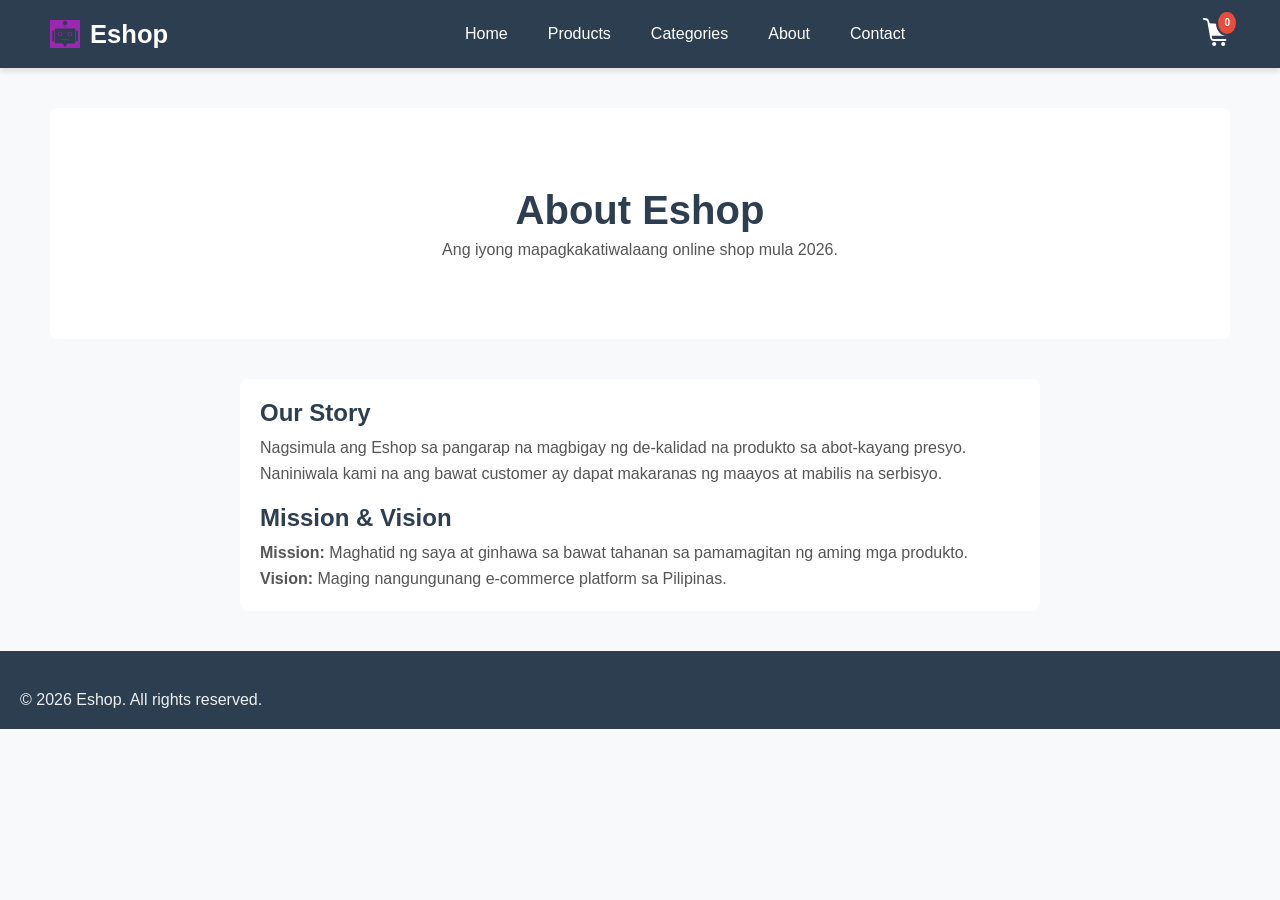
<file: about.html>
<!DOCTYPE html>
<html lang="en">
<head>
    <meta charset="UTF-8">
    <meta name="viewport" content="width=device-width, initial-scale=1.0">
    <title>Eshop - About Us</title>
    <link rel="stylesheet" href="style.css">
</head>
<body>
    <!-- ===== HEADER (Kopya lang mula sa index) ===== -->
    <header class="site-header">
        <div class="brand">
            <img src="assets/AIrobot.png" alt="Eshop Logo" width="30">
            <span class="company-name">Eshop</span>
        </div>
        <nav id="mainNav">
            <a href="index.html">Home</a>
            <a href="products.html">Products</a>
            <a href="categories.html">Categories</a>
            <a href="about.html">About</a>
            <a href="contact.html">Contact</a>
        </nav>
        <div class="actions">
            <a href="cart.html" class="cart-link">
                <img src="assets/cartwhite.svg" alt="Cart" width="28">
                <span class="cart-badge">0</span>
            </a>
            <button class="hamburger" onclick="toggleMenu()">
                <img src="assets/hamburgerwhite.svg" alt="Menu" width="28">
            </button>
        </div>
    </header>

    <!-- ===== MAIN CONTENT (About specific) ===== -->
    <main>
    <section class="hero">
        <h1>About Eshop</h1>
        <p>Ang iyong mapagkakatiwalaang online shop mula 2026.</p>
    </section>
    <section class="about-content">
        <h2>Our Story</h2>
        <p>Nagsimula ang Eshop sa pangarap na magbigay ng de-kalidad na produkto sa abot-kayang presyo. Naniniwala kami na ang bawat customer ay dapat makaranas ng maayos at mabilis na serbisyo.</p>
        <br>
        <h2>Mission &amp; Vision</h2>
        <p><strong>Mission:</strong> Maghatid ng saya at ginhawa sa bawat tahanan sa pamamagitan ng aming mga produkto.</p>
        <p><strong>Vision:</strong> Maging nangungunang e-commerce platform sa Pilipinas.</p>
    </section>
</main>

    <!-- ===== FOOTER ===== -->
    <footer class="site-footer">
        <p>&copy; 2026 Eshop. All rights reserved.</p>
    </footer>
    <script src="main.js"></script>
</body>
</html>
</file>
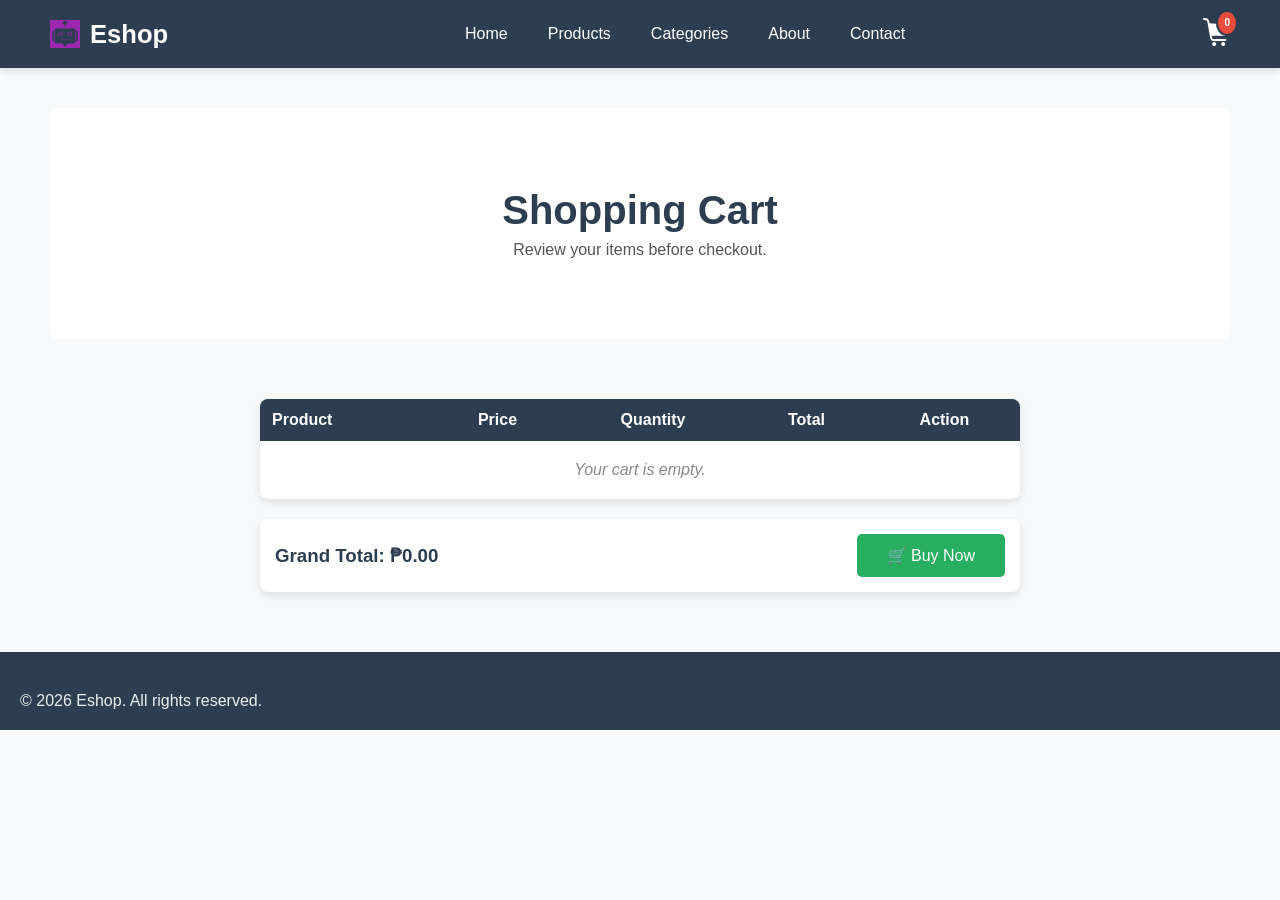
<file: cart.html>
<!DOCTYPE html>
<html lang="en">
<head>
    <meta charset="UTF-8">
    <meta name="viewport" content="width=device-width, initial-scale=1.0">
    <title>Eshop - Shopping Cart</title>
    <link rel="stylesheet" href="style.css">
</head>
<body>
    <!-- ===== HEADER (Gaya ng ibang pages) ===== -->
    <header class="site-header">
        <div class="brand">
            <img src="assets/AIrobot.png" alt="Eshop Logo" width="30">
            <span class="company-name">Eshop</span>
        </div>
        <nav id="mainNav">
            <a href="index.html">Home</a>
            <a href="products.html">Products</a>
            <a href="categories.html">Categories</a>
            <a href="about.html">About</a>
            <a href="contact.html">Contact</a>
        </nav>
        <div class="actions">
            <a href="cart.html" class="cart-link">
                <img src="assets/cartwhite.svg" alt="Cart" width="28">
                <span class="cart-badge" id="cartBadge">3</span>
            </a>
            <button class="hamburger" onclick="toggleMenu()">
                <img src="assets/hamburgerwhite.svg" alt="Menu" width="28">
            </button>
        </div>
    </header>

    <!-- ===== MAIN CONTENT (Cart Table) ===== -->
   <main>
    <section class="hero">
        <h1>Shopping Cart</h1>
        <p>Review your items before checkout.</p>
    </section>
    <section class="cart-container">
        <table class="cart-table">
            <thead>
                <tr>
                    <th>Product</th>
                    <th>Price</th>
                    <th>Quantity</th>
                    <th>Total</th>
                    <th>Action</th>
                </tr>
            </thead>
            <tbody id="cartItems">
                <!-- Dynamic rows here -->
            </tbody>
        </table>
        <div class="cart-summary">
            <h3>Grand Total: <span id="grandTotal">₱0.00</span></h3>
            <button id="buyButton" class="buy-btn">🛒 Buy Now</button>
        </div>
    </section>
</main>
    <!-- ===== FOOTER ===== -->
    <footer class="site-footer">
        <p>&copy; 2026 Eshop. All rights reserved.</p>
    </footer>

    <!-- ===== JAVASCRIPT (Cart specific) ===== -->
    <script src="main.js"></script>  <!-- For hamburger toggle -->
    <script src="cart.js"></script>   <!-- NEW: Cart logic -->
</body>
</html>
</file>
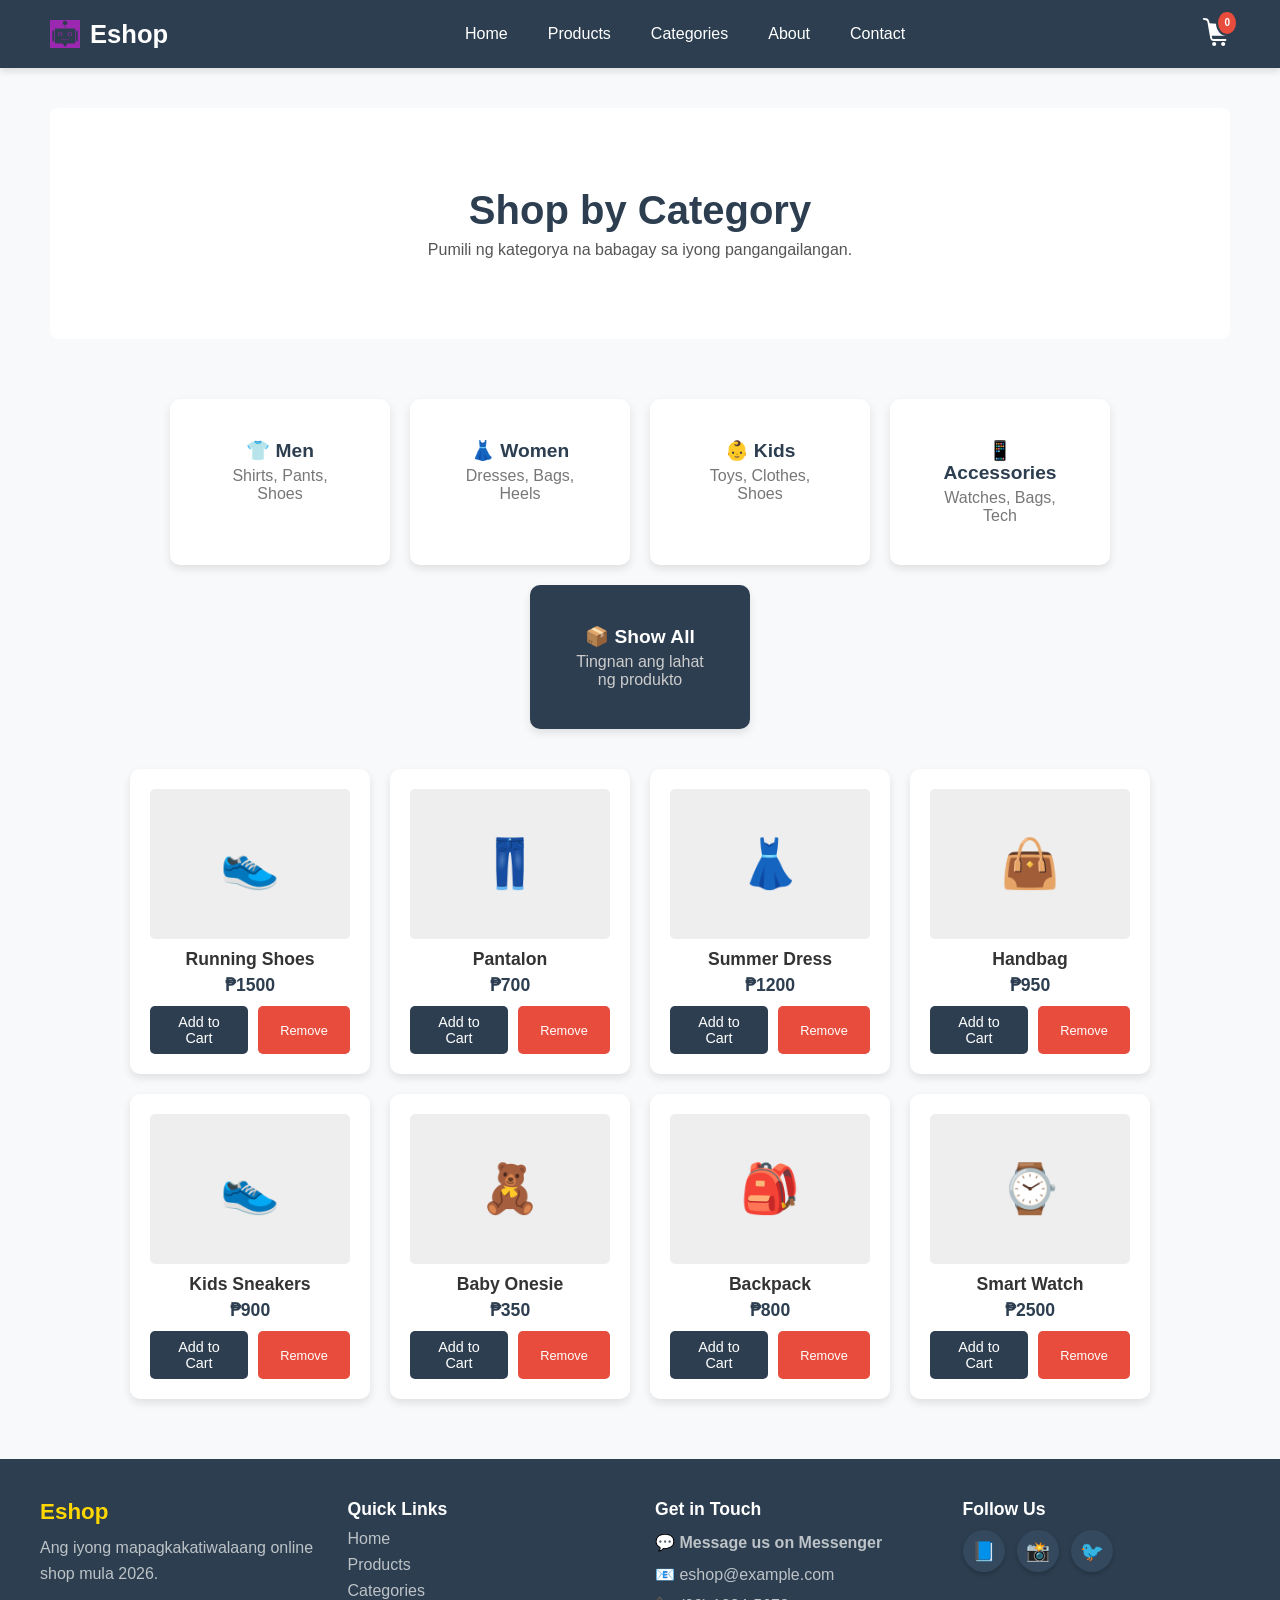
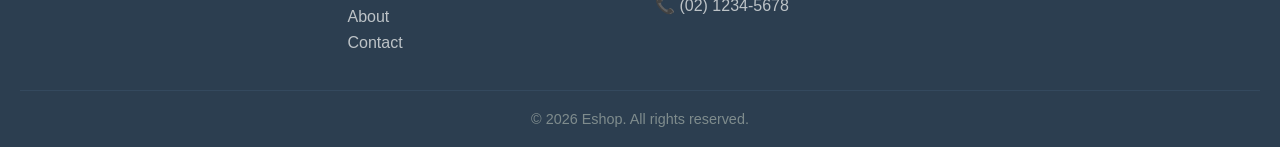
<file: categories.html>
<!DOCTYPE html>
<html lang="en">
<head>
    <meta charset="UTF-8">
    <meta name="viewport" content="width=device-width, initial-scale=1.0">
    <title>Eshop - Categories</title>
    <link rel="stylesheet" href="style.css">
</head>
<body>
    <!-- ===== HEADER (SAME) ===== -->
    <header class="site-header">
        <div class="brand">
            <img src="assets/AIrobot.png" alt="Eshop Logo" width="30">
            <span class="company-name">Eshop</span>
        </div>
        <nav id="mainNav">
            <a href="index.html">Home</a>
            <a href="products.html">Products</a>
            <a href="categories.html">Categories</a>
            <a href="about.html">About</a>
            <a href="contact.html">Contact</a>
        </nav>
        <div class="actions">
            <a href="cart.html" class="cart-link">
                <img src="assets/cartwhite.svg" alt="Cart" width="28">
                <span class="cart-badge" id="cartBadge">0</span>
            </a>
            <button class="hamburger" onclick="toggleMenu()">
                <img src="assets/hamburgerwhite.svg" alt="Menu" width="28">
            </button>
        </div>
    </header>

    <!-- ===== MAIN ===== -->
    <main>
        <section class="hero">
            <h1>Shop by Category</h1>
            <p>Pumili ng kategorya na babagay sa iyong pangangailangan.</p>
        </section>

        <!-- Category Cards (May onclick events) -->
        <section class="categories-grid">
            <div class="category-card" onclick="filterProducts('Men')" style="cursor: pointer;">
                <h3>👕 Men</h3>
                <p>Shirts, Pants, Shoes</p>
            </div>
            <div class="category-card" onclick="filterProducts('Women')" style="cursor: pointer;">
                <h3>👗 Women</h3>
                <p>Dresses, Bags, Heels</p>
            </div>
            <div class="category-card" onclick="filterProducts('Kids')" style="cursor: pointer;">
                <h3>👶 Kids</h3>
                <p>Toys, Clothes, Shoes</p>
            </div>
            <div class="category-card" onclick="filterProducts('Accessories')" style="cursor: pointer;">
                <h3>📱 Accessories</h3>
                <p>Watches, Bags, Tech</p>
            </div>
          <div class="category-card show-all" onclick="filterProducts('all')">
    <h3>📦 Show All</h3>
    <p>Tingnan ang lahat ng produkto</p>
</div>
        </section>

        <!-- Dito lalabas ang mga produkto batay sa napiling kategorya -->
        <section id="category-products" class="products-grid">
            <!-- Automatic na popunuin ng JavaScript ang mga product cards dito -->
        </section>
    </main>

<!-- ===== FOOTER ===== -->
<footer class="site-footer">
    <div class="footer-container">
        <!-- Column 1: Brand -->
        <div class="footer-col">
            <h3>Eshop</h3>
            <p>Ang iyong mapagkakatiwalaang online shop mula 2026.</p>
        </div>

        <!-- Column 2: Quick Links -->
        <div class="footer-col">
            <h4>Quick Links</h4>
            <ul>
                <li><a href="index.html">Home</a></li>
                <li><a href="products.html">Products</a></li>
                <li><a href="categories.html">Categories</a></li>
                <li><a href="about.html">About</a></li>
                <li><a href="contact.html">Contact</a></li>
            </ul>
        </div>

<!-- Column 3: Contact (Messenger + Email) -->
<div class="footer-col">
    <h4>Get in Touch</h4>
    
    <!-- Messenger Link (Best for mobile & desktop) -->
    <p>💬 <a href="https://m.me/example2026" target="_blank">Message us on Messenger</a></p>
    
    <!-- Email Link (Puwede pa rin) -->
    <p>📧 <a href="mailto:example@gmail.com">eshop@example.com</a></p>
    
    <!-- Phone Number (Para sa mga gusto tumawag) -->
    <p>📞 <a href="tel:+6312345678">(02) 1234-5678</a></p>
</div>

        <!-- Column 4: Social Media (Optional) -->
        <div class="footer-col">
            <h4>Follow Us</h4>
            <div class="social-links">
    <a href="https://facebook.com/yourpage" target="_blank">📘</a>
    <a href="https://instagram.com/yourpage" target="_blank">📸</a>
    <a href="https://twitter.com/yourpage" target="_blank">🐦</a>
</div>
        </div>
    </div>

    <!-- Bottom Bar: Copyright -->
    <div class="footer-bottom">
        <p>&copy; 2026 Eshop. All rights reserved.</p>
    </div>
</footer>
    <script src="main.js"></script>
    <script src="cart.js"></script>
</body>
</html>
</file>
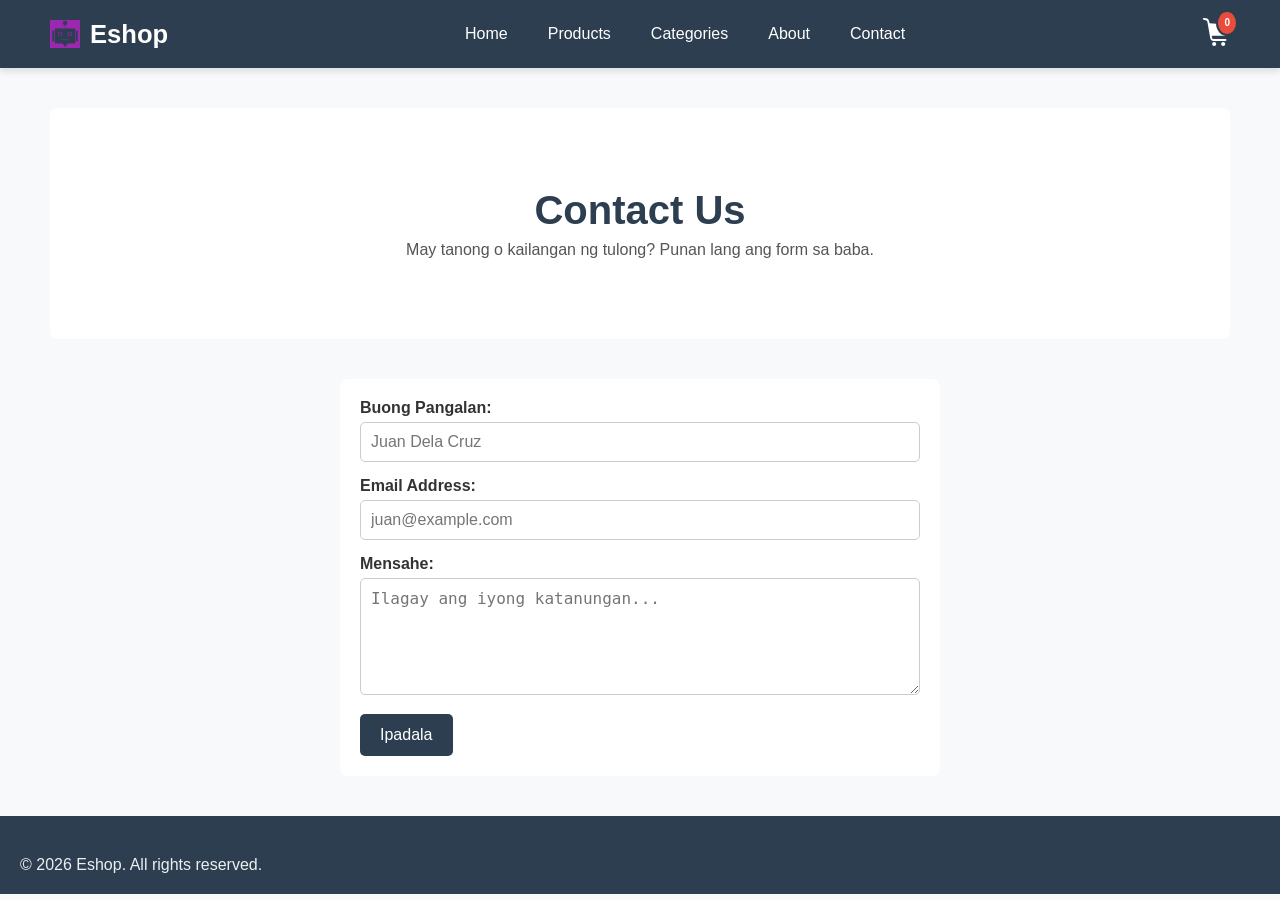
<file: contact.html>
<!DOCTYPE html>
<html lang="en">
<head>
    <meta charset="UTF-8">
    <meta name="viewport" content="width=device-width, initial-scale=1.0">
    <title>Eshop - Contact</title>
    <link rel="stylesheet" href="style.css">
</head>
<body>
    <!-- ===== HEADER ===== -->
    <header class="site-header">
        <div class="brand">
            <img src="assets/AIrobot.png" alt="Eshop Logo" width="30">
            <span class="company-name">Eshop</span>
        </div>
        <nav id="mainNav">
            <a href="index.html">Home</a>
            <a href="products.html">Products</a>
            <a href="categories.html">Categories</a>
            <a href="about.html">About</a>
            <a href="contact.html">Contact</a>
        </nav>
        <div class="actions">
            <a href="cart.html" class="cart-link">
                <img src="assets/cartwhite.svg" alt="Cart" width="28">
                <span class="cart-badge">0</span>
            </a>
            <button class="hamburger" onclick="toggleMenu()">
                <img src="assets/hamburgerwhite.svg" alt="Menu" width="28">
            </button>
        </div>
    </header>

    <!-- ===== MAIN CONTENT (Contact Form) ===== -->
    <main>
    <section class="hero">
        <h1>Contact Us</h1>
        <p>May tanong o kailangan ng tulong? Punan lang ang form sa baba.</p>
    </section>
    <section class="contact-form">
        <form>
            <div class="form-group">
                <label for="name">Buong Pangalan:</label>
                <input type="text" id="name" placeholder="Juan Dela Cruz">
            </div>
            <div class="form-group">
                <label for="email">Email Address:</label>
                <input type="email" id="email" placeholder="juan@example.com">
            </div>
            <div class="form-group">
                <label for="message">Mensahe:</label>
                <textarea id="message" rows="5" placeholder="Ilagay ang iyong katanungan..."></textarea>
            </div>
            <button type="submit" class="submit-btn">Ipadala</button>
        </form>
    </section>
</main>
    <!-- ===== FOOTER ===== -->
    <footer class="site-footer">
        <p>&copy; 2026 Eshop. All rights reserved.</p>
    </footer>
    <script src="main.js"></script>
</body>
              </html>
</file>
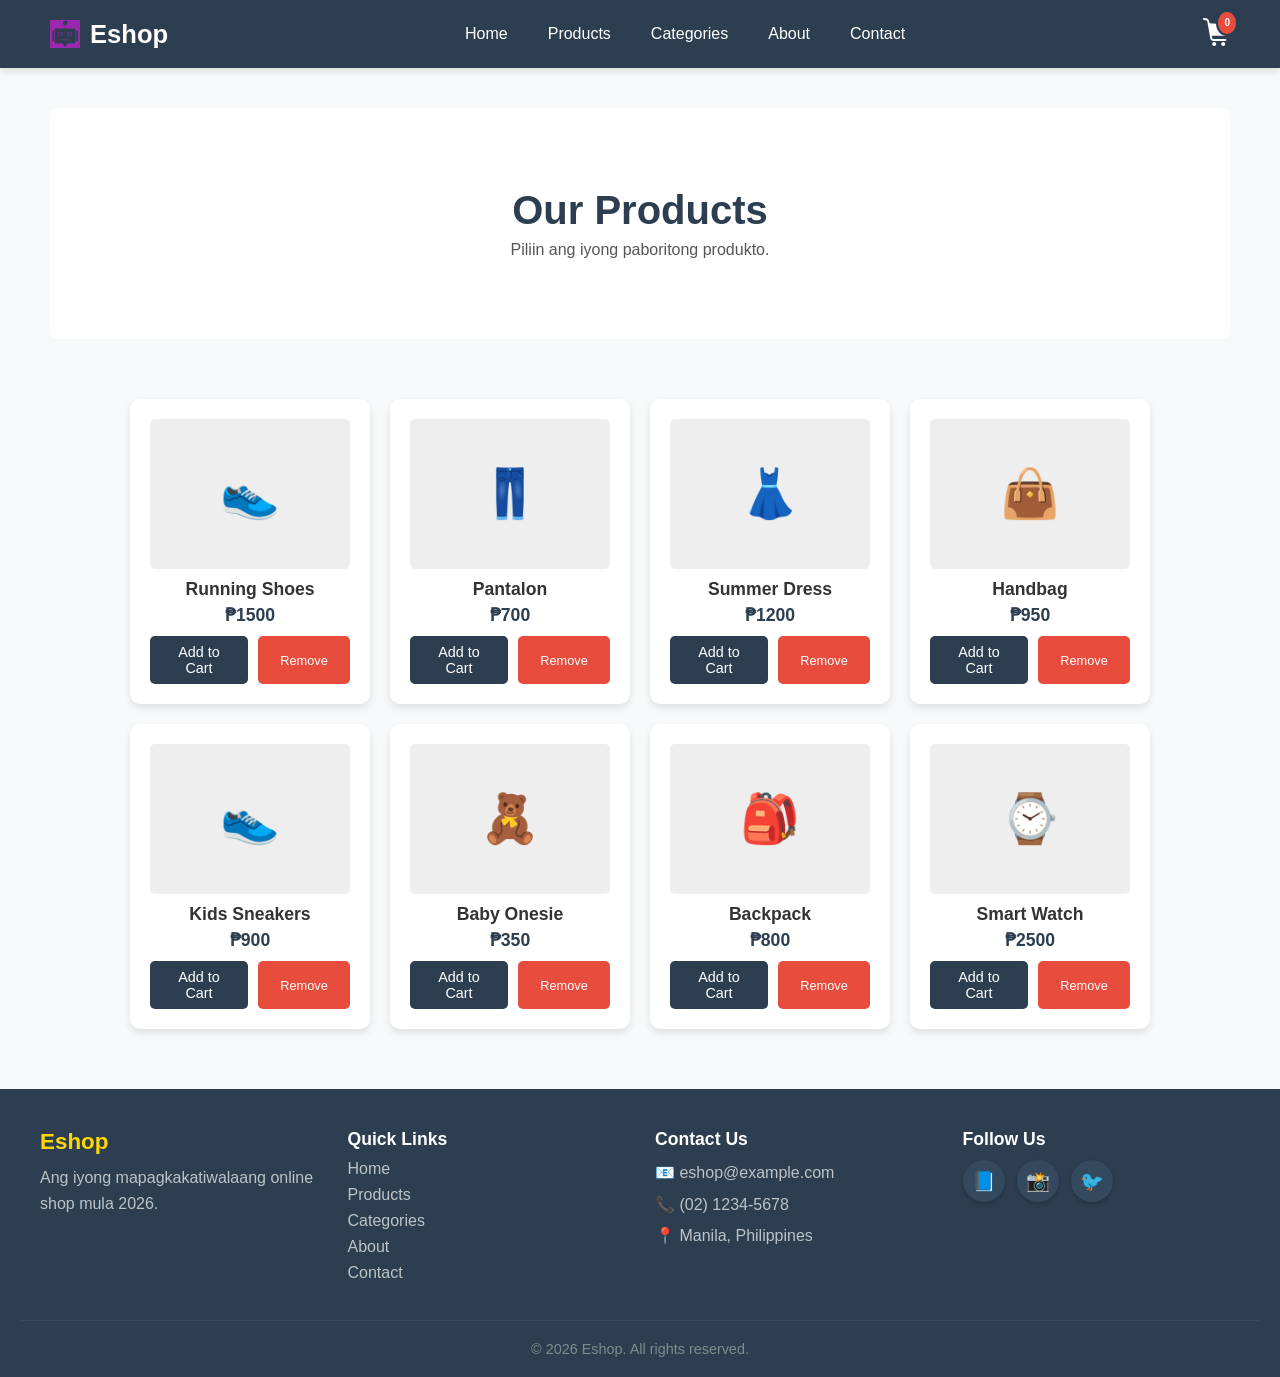
<file: products.html>
<!DOCTYPE html>
<html lang="en">
<head>
    <meta charset="UTF-8">
    <meta name="viewport" content="width=device-width, initial-scale=1.0">
    <title>Eshop - Products</title>
    <link rel="stylesheet" href="style.css">
</head>
<body>
    <!-- ===== HEADER ===== -->
    <header class="site-header">
        <div class="brand">
            <img src="assets/AIrobot.png" alt="Eshop Logo" width="30">
            <span class="company-name">Eshop</span>
        </div>
        <nav id="mainNav">
            <a href="index.html">Home</a>
            <a href="products.html">Products</a>
            <a href="categories.html">Categories</a>
            <a href="about.html">About</a>
            <a href="contact.html">Contact</a>
        </nav>
        <div class="actions">
            <a href="cart.html" class="cart-link">
                <img src="assets/cartwhite.svg" alt="Cart" width="28">
                <span class="cart-badge" id="cartBadge">0</span>
            </a>
            <button class="hamburger" onclick="toggleMenu()">
                <img src="assets/hamburgerwhite.svg" alt="Menu" width="28">
            </button>
        </div>
    </header>

    <main>
        <section class="hero">
            <h1>Our Products</h1>
            <p>Piliin ang iyong paboritong produkto.</p>
        </section>

        <!-- Dito lalabas ang LAHAT ng produkto mula sa cart.js -->
        <section id="all-products-grid" class="products-grid">
            <!-- Automatic na popunuin ng JavaScript -->
        </section>
    </main>

   <!-- ===== FOOTER ===== -->
<footer class="site-footer">
    <div class="footer-container">
        <!-- Column 1: Brand -->
        <div class="footer-col">
            <h3>Eshop</h3>
            <p>Ang iyong mapagkakatiwalaang online shop mula 2026.</p>
        </div>
        
        <!-- Column 2: Quick Links -->
        <div class="footer-col">
            <h4>Quick Links</h4>
            <ul>
                <li><a href="index.html">Home</a></li>
                <li><a href="products.html">Products</a></li>
                <li><a href="categories.html">Categories</a></li>
                <li><a href="about.html">About</a></li>
                <li><a href="contact.html">Contact</a></li>
            </ul>
        </div>
        
        <!-- Column 3: Contact Info -->
        <div class="footer-col">
            <h4>Contact Us</h4>
            <p>📧 eshop@example.com</p>
            <p>📞 (02) 1234-5678</p>
            <p>📍 Manila, Philippines</p>
        </div>
        
        <!-- Column 4: Social Media (Optional) -->
        <div class="footer-col">
            <h4>Follow Us</h4>
            <div class="social-links">
                <a href="#">📘</a>
                <a href="#">📸</a>
                <a href="#">🐦</a>
            </div>
        </div>
    </div>
    
    <!-- Bottom Bar: Copyright -->
    <div class="footer-bottom">
        <p>&copy; 2026 Eshop. All rights reserved.</p>
    </div>

    <script src="main.js"></script>
    <script src="cart.js"></script>
</body>
  </html>
</file>
<file: style.css>
/* ======================================== */
/* 1. RESET AT BASE SETTINGS                */
/* ======================================== */
* {
    margin: 0;
    padding: 0;
    box-sizing: border-box;
}

body {
    font-family: Arial, sans-serif;
    background-color: #f8f9fa;
}


/* ======================================== */
/* 2. HEADER (site-header)                  */
/* ======================================== */
.site-header {
    background-color: #2c3e50;
    padding: 12px 16px;
    display: flex;
    align-items: center;
    justify-content: space-between;
    box-shadow: 0 4px 6px rgba(0, 0, 0, 0.1);
}

/* --- Brand (Logo + Company Name) --- */
.brand {
    display: flex;
    align-items: center;
    gap: 10px;
}

.company-name {
    color: white;
    font-size: 1.2rem;
    font-weight: bold;
}

/* --- Navigation (nakatago sa mobile) --- */
#mainNav {
    display: none;
    flex-direction: column;
    position: absolute;
    top: 60px;
    left: 0;
    width: 100%;
    background-color: #2c3e50;
    padding: 15px 20px;
    z-index: 999;
}

#mainNav.show {
    display: flex;
}

#mainNav a {
    color: white;
    text-decoration: none;
    padding: 10px 0;
    border-bottom: 1px solid rgba(255, 255, 255, 0.1);
}

#mainNav a:last-child {
    border-bottom: none;
}

/* --- Actions (Cart + Hamburger) --- */
.actions {
    display: flex;
    align-items: center;
    gap: 15px;
}

/* Cart Link (may Badge) */
.cart-link {
    position: relative;
    display: inline-block;
    text-decoration: none;
}

/* ITO ANG BADGE (yung may nakasero na pula) */
.cart-badge {
    position: absolute;
    top: -8px;
    right: -8px;
    background-color: #e74c3c;
    color: white;
    font-size: 10px;
    font-weight: bold;
    padding: 2px 6px;
    border-radius: 50%;
    min-width: 18px;
    text-align: center;
    line-height: 18px;
    border: 2px solid #2c3e50;
}

/* Hamburger Button */
.hamburger {
    background: none;
    border: none;
    cursor: pointer;
    padding: 2px;
}


/* ======================================== */
/* 3. MAIN CONTENT (HERO SECTION)           */
/* ======================================== */
.hero {
    padding: 50px 20px;
    text-align: center;
    background-color: white;
    margin: 20px;
    border-radius: 8px;
}

.hero h1 {
    font-size: 2rem;
    color: #2c3e50;
}

.hero p {
    color: #555;
    margin-top: 8px;
}


/* ======================================== */
/* 4. PRODUCTS PAGE                         */
/* ======================================== */
.products-grid {
    display: flex;
    flex-wrap: wrap;
    gap: 20px;
    padding: 20px;
    justify-content: center;
    max-width: 1200px;
    margin: 0 auto;
}

.product-card {
    background: white;
    padding: 15px;
    border-radius: 10px;
    box-shadow: 0 4px 8px rgba(0, 0, 0, 0.1);
    width: 200px;
    text-align: center;
    transition: transform 0.2s, box-shadow 0.2s;
}

.product-card:hover {
    transform: translateY(-5px);
    box-shadow: 0 8px 16px rgba(0, 0, 0, 0.15);
}

.product-image {
    background: #eee;
    height: 150px;
    display: flex;
    align-items: center;
    justify-content: center;
    border-radius: 5px;
    font-size: 3rem;
    margin-bottom: 10px;
}

.product-card h3 {
    font-size: 1.1rem;
    margin: 10px 0 5px;
    color: #333;
}

.product-price {
    font-size: 1.1rem;
    font-weight: bold;
    color: #2c3e50;
    margin-bottom: 10px;
}

/* Add to Cart Button */
.add-to-cart {
    background-color: #2c3e50;
    color: white;
    border: none;
    padding: 8px 15px;
    border-radius: 5px;
    cursor: pointer;
    font-size: 0.9rem;
    transition: background-color 0.2s;
}

.add-to-cart:hover {
    background-color: #1a252f;
}

/* Remove from Cart Button (sa Products at Categories pages) */
.remove-from-cart {
    background-color: #e74c3c;
    color: white;
    border: none;
    padding: 8px 12px;
    border-radius: 5px;
    cursor: pointer;
    font-size: 0.8rem;
    transition: background-color 0.2s;
}

.remove-from-cart:hover {
    background-color: #c0392b;
}

/* Para pantay ang Add at Remove buttons */
.product-card .add-to-cart,
.product-card .remove-from-cart {
    flex: 1;
    min-width: 80px;
}


/* ======================================== */
/* 5. CATEGORIES PAGE                       */
/* ======================================== */
.categories-grid {
    display: flex;
    flex-wrap: wrap;
    gap: 20px;
    padding: 20px;
    justify-content: center;
    max-width: 1200px;
    margin: 0 auto;
}

.category-card {
    background: white;
    padding: 30px;
    border-radius: 10px;
    box-shadow: 0 4px 8px rgba(0, 0, 0, 0.1);
    width: 200px;
    text-align: center;
    transition: transform 0.2s;
    cursor: pointer;
}

.category-card:hover {
    transform: translateY(-5px);
}

.category-card h3 {
    font-size: 1.2rem;
    color: #2c3e50;
}

.category-card p {
    color: #777;
    margin-top: 5px;
}

/* SPECIAL: Para lang sa "Show All" */
.category-card.show-all {
    background: #2c3e50;  /* Madilim na asul */
    color: white;          /* Puting text */
}

.category-card.show-all h3 {
    color: white;          /* Puting text para sa heading */
}

.category-card.show-all p {
    color: #ccc;           /* Light gray para sa subtext */
}
/* ======================================== */
/* 6. ABOUT PAGE                            */
/* ======================================== */
.about-content {
    padding: 20px;
    max-width: 800px;
    margin: 0 auto;
    background: white;
    border-radius: 8px;
}

.about-content h2 {
    color: #2c3e50;
    margin-bottom: 8px;
}

.about-content p {
    color: #555;
    line-height: 1.6;
}


/* ======================================== */
/* 7. CONTACT PAGE (Form)                   */
/* ======================================== */
.contact-form {
    padding: 20px;
    max-width: 600px;
    margin: 0 auto;
    background: white;
    border-radius: 8px;
}

.form-group {
    margin-bottom: 15px;
}

.form-group label {
    display: block;
    margin-bottom: 5px;
    font-weight: bold;
    color: #333;
}

.form-group input,
.form-group textarea {
    width: 100%;
    padding: 10px;
    border: 1px solid #ccc;
    border-radius: 5px;
    font-size: 1rem;
}

.submit-btn {
    background-color: #2c3e50;
    color: white;
    border: none;
    padding: 12px 20px;
    border-radius: 5px;
    cursor: pointer;
    font-size: 1rem;
    transition: background-color 0.2s;
}

.submit-btn:hover {
    background-color: #1a252f;
}


/* ======================================== */
/* 8. CART PAGE                             */
/* ======================================== */
.cart-container {
    padding: 20px;
    max-width: 800px;
    margin: 0 auto;
}

.cart-table {
    width: 100%;
    border-collapse: collapse;
    background: white;
    border-radius: 8px;
    overflow: hidden;
    box-shadow: 0 4px 8px rgba(0, 0, 0, 0.1);
}

.cart-table thead {
    background-color: #2c3e50;
    color: white;
}

.cart-table th {
    padding: 12px;
    text-align: left;
}

.cart-table th:nth-child(2),
.cart-table th:nth-child(3),
.cart-table th:nth-child(4),
.cart-table th:nth-child(5) {
    text-align: center;
}

/* Empty cart message */
.empty-cart-message {
    text-align: center;
    padding: 20px;
    color: #888;
    font-style: italic;
}

/* Cart table rows */
.cart-row {
    border-bottom: 1px solid #eee;
}

.cart-row:last-child {
    border-bottom: none;
}

.cart-row:hover {
    background-color: #f9f9f9;
}

/* Cart table cells */
.cart-cell {
    padding: 12px;
    vertical-align: middle;
}

.text-center {
    text-align: center;
}

/* Quantity buttons (+, -) */
.qty-btn {
    background-color: #ecf0f1;
    border: 1px solid #bdc3c7;
    border-radius: 4px;
    padding: 4px 10px;
    margin: 0 5px;
    cursor: pointer;
    font-weight: bold;
    transition: background 0.2s;
}

.qty-btn:hover {
    background-color: #bdc3c7;
}zqzqqq{}

/* Remove button (sa cart page) */
.remove-btn {
    background-color: #e74c3c;
    color: white;
    border: none;
    border-radius: 4px;
    padding: 6px 12px;
    cursor: pointer;
    transition: background 0.2s;
}


.remove-btn:hover {
    background-color: #c0392b;
}

/* Cart Summary (Total + Buy Button) */
.cart-summary {
    display: flex;
    justify-content: space-between;
    align-items: center;
    margin-top: 20px;
    padding: 15px;
    background: white;
    border-radius: 8px;
    box-shadow: 0 4px 8px rgba(0, 0, 0, 0.1);
}

.cart-summary h3 {
    color: #2c3e50;
}

/* Buy Now button */
.buy-btn {
    background-color: #27ae60;
    color: white;
    border: none;
    padding: 12px 30px;
    border-radius: 5px;
    font-size: 1rem;
    cursor: pointer;
    transition: background 0.2s;
}

.buy-btn:hover {
    background-color: #1e8449;
}

/* ======================================== */
/* 10. MEDIA QUERIES (Responsive)           */
/* ======================================== */

/* --- TABLET (768px pataas) --- */
@media (min-width: 768px) {
    .site-header {
        padding: 15px 30px;
    }

    .company-name {
        font-size: 1.4rem;
    }

    #mainNav {
        display: flex !important;
        flex-direction: row;
        position: static;
        width: auto;
        background: transparent;
        padding: 0;
        gap: 25px;
    }

    #mainNav a {
        padding: 0;
        border-bottom: none;
        font-size: 0.95rem;
        transition: color 0.3s;
    }

    #mainNav a:hover {
        color: #f1c40f;
    }

    .hamburger {
        display: none;
    }

    .cart-badge {
        border-color: #2c3e50;
    }

    .hero {
        padding: 60px 30px;
        margin: 30px 40px;
    }

    .product-card {
        width: 220px;
    }
}

/* --- LAPTOP / DESKTOP (1024px pataas) --- */
@media (min-width: 1024px) {
    .site-header {
        padding: 18px 50px;
    }

    .company-name {
        font-size: 1.6rem;
    }

    #mainNav {
        gap: 40px;
    }

    #mainNav a {
        font-size: 1rem;
    }

    .actions {
        gap: 25px;
    }

    .hero {
        padding: 80px 40px;
        margin: 40px 50px;
    }

    .hero h1 {
        font-size: 2.5rem;
    }

    .product-card {
        width: 240px;
        padding: 20px;
    }

    .category-card {
        width: 220px;
        padding: 40px;
    }
}

/* --- MALAKING DESKTOP (1440px pataas) --- */
@media (min-width: 1440px) {
    .site-header {
        padding: 20px 80px;
    }

    .company-name {
        font-size: 1.8rem;
    }

    #mainNav {
        gap: 60px;
    }

    .hero {
        padding: 100px 60px;
        margin: 40px 80px;
    }

    .hero h1 {
        font-size: 3rem;
    }

    .product-card {
        width: 260px;
    }
}

/* --- MOBILE (600px pababa) --- */
@media (max-width: 600px) {
    .product-card {
        width: 160px;
        padding: 10px;
    }

    .product-image {
        height: 100px;
        font-size: 2rem;
    }

    .product-card h3 {
        font-size: 0.95rem;
    }

    .product-price {
        font-size: 0.95rem;
    }

    .add-to-cart {
        font-size: 0.8rem;
        padding: 6px 12px;
    }

    .remove-from-cart {
        font-size: 0.7rem;
        padding: 6px 10px;
    }

    .category-card {
        width: 160px;
        padding: 20px;
    }

    .category-card h3 {
        font-size: 1rem;
    }

    .cart-cell {
        font-size: 0.8rem;
        padding: 8px 4px;
    }

    .qty-btn {
        padding: 2px 6px;
        font-size: 0.8rem;
    }

    .remove-btn {
        padding: 4px 8px;
        font-size: 0.8rem;
    }

    .cart-summary {
        flex-direction: column;
        gap: 15px;
        text-align: center;
    }

    .cart-table th,
    .cart-table td {
        font-size: 0.75rem;
        padding: 6px 3px;
    }

    .contact-form {
        padding: 15px;
        margin: 0 10px;
    }

    .about-content {
        padding: 15px;
        margin: 0 10px;
    }
}

/* ======================================== */
/* 11. FOOTER STYLES                        */
/* ======================================== */

/* Main Footer Container */
.site-footer {
    background-color: #2c3e50;
    color: #ecf0f1;
    padding: 40px 20px 20px;
    margin-top: 40px;
}

/* Inner Container (para sa columns) */
.footer-container {
    display: flex;
    flex-wrap: wrap;
    gap: 30px;
    max-width: 1200px;
    margin: 0 auto;
    justify-content: space-between;
}

/* Each Column */
.footer-col {
    flex: 1;
    min-width: 160px;
}

.footer-col h3 {
    font-size: 1.4rem;
    color: gold;
    margin-bottom: 10px;
}

.footer-col h4 {
    font-size: 1.1rem;
    color: white;
    margin-bottom: 10px;
}

.footer-col p {
    margin: 6px 0;
    color: #bdc3c7;
    line-height: 1.6;
}

/* ======================================== */
/* CONTACT LINKS (Email, Phone, Messenger)  */
/* ======================================== */

.footer-col a {
    color: #bdc3c7;
    text-decoration: none;
    transition: color 0.3s ease;
}

.footer-col a:hover {
    color: #f1c40f;
}

.footer-col a[href^="mailto:"]:hover {
    color: #f1c40f;
}

.footer-col a[href^="tel:"]:hover {
    color: #f1c40f;
}

.footer-col a[href*="m.me"] {
    font-weight: bold;
}

.footer-col a[href*="m.me"]:hover {
    color: #f1c40f;
}

/* ======================================== */
/* SOCIAL MEDIA LINKS                       */
/* ======================================== */

.social-links {
    display: flex;
    gap: 12px;
    flex-wrap: wrap;
    margin-top: 5px;
}

.social-links a {
    display: inline-flex;
    align-items: center;
    justify-content: center;
    width: 42px;
    height: 42px;
    background-color: #34495e;
    color: white;
    border-radius: 50%;
    font-size: 1.2rem;
    text-decoration: none;
    transition: all 0.3s ease;
    box-shadow: 0 2px 4px rgba(0, 0, 0, 0.2);
}

.social-links a:hover {
    background-color: #f1c40f;
    color: #2c3e50;
    transform: scale(1.1);
    box-shadow: 0 4px 8px rgba(0, 0, 0, 0.3);
}

.social-links a:active {
    transform: scale(0.95);
}

/* ======================================== */
/* QUICK LINKS (Lista)                      */
/* ======================================== */

.footer-col ul {
    list-style: none;
    padding: 0;
}

.footer-col ul li {
    margin-bottom: 8px;
}

.footer-col ul li a {
    color: #bdc3c7;
    text-decoration: none;
    transition: color 0.3s;
}

.footer-col ul li a:hover {
    color: #f1c40f;
}

/* ======================================== */
/* BOTTOM BAR (Copyright)                   */
/* ======================================== */

.footer-bottom {
    border-top: 1px solid #34495e;
    margin-top: 30px;
    padding-top: 20px;
    text-align: center;
    color: #7f8c8d;
    font-size: 0.9rem;
}

/* ======================================== */
/* RESPONSIVE: Mobile (600px pababa)        */
/* ======================================== */

@media (max-width: 600px) {
    .footer-container {
        flex-direction: column;
        gap: 20px;
        text-align: center;
    }

    .footer-col {
        min-width: 100%;
    }

    .social-links {
        justify-content: center;
    }
}
</file>
